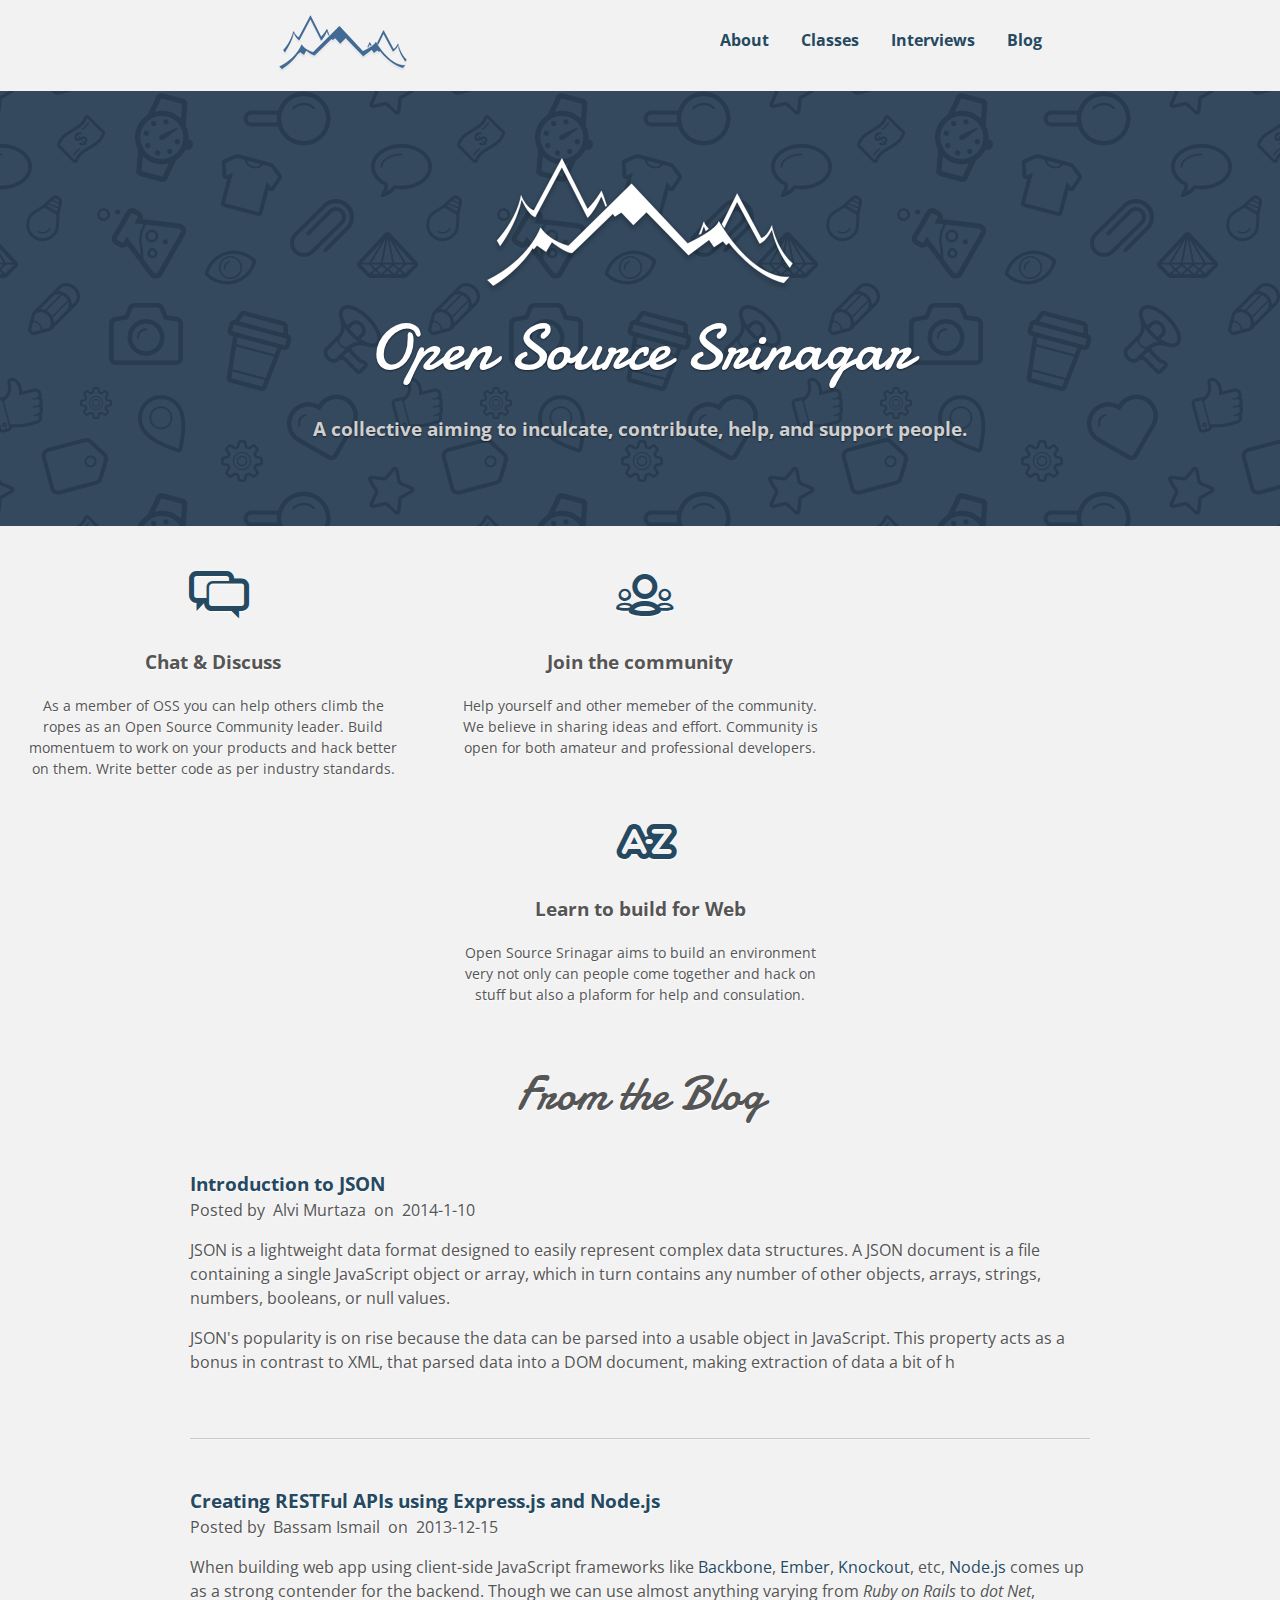
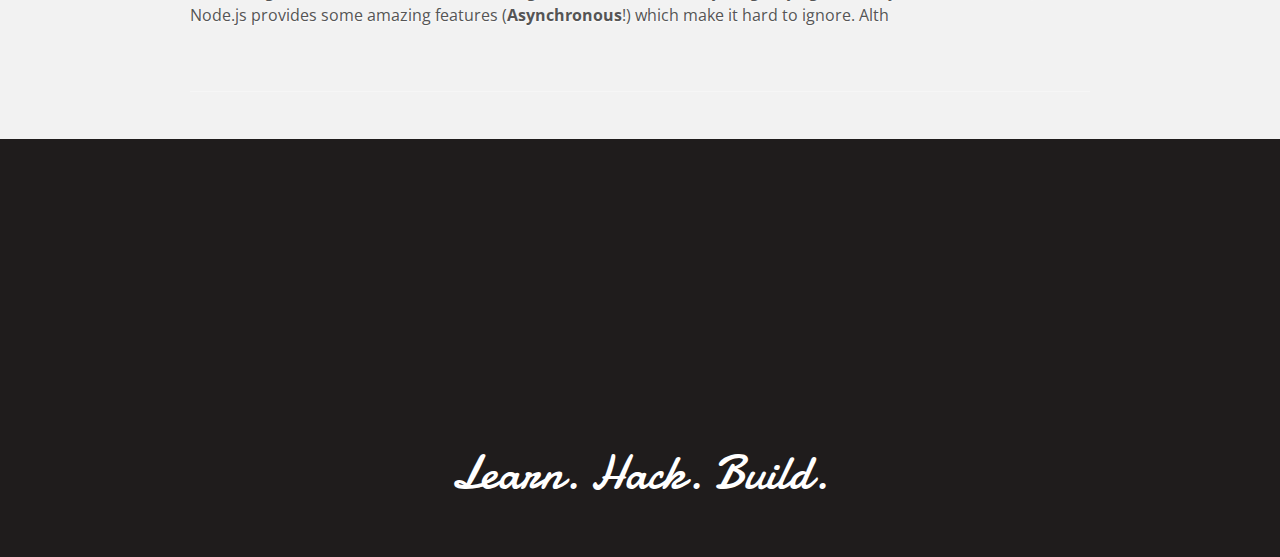
<file: index.html>
<!DOCTYPE html><html><head><meta charset="utf-8"><meta name="viewport" content="width=device-width, initial-scale=1, user-scalable=no"><link href="/styles/screen.css" rel="stylesheet"><link href="http://cdn.leafletjs.com/leaflet-0.7.2/leaflet.css"><title>Open Source Srinagar</title></head><body><header><div class="header-inner"><nav class="main-nav"><ul class="nav-links"><li class="logo-top"><a href="/"><img src="../images/logo-top.png" alt="Open Source Srinagar"></a></li><li><a href="/about.html">About</a></li><li><a href="/classes.html">Classes</a></li><li><a href="/interviews.html">Interviews</a></li><li><a href="/blog.html">Blog</a></li></ul></nav></div></header><div class="content"><div class="banner"><li class="logo"><a href="/"><img src="../images/logo.png" alt="Open Source Srinagar"></a></li><h1 class="title">Open Source Srinagar</h1><h3 class="tagline">A collective aiming to inculcate, contribute, help, and support people.</h3></div><div class="why"><div class="reason reason-1"><i class="icon-chat-alt"></i><h3>Chat &amp; Discuss</h3><p>As a member of OSS you can help others climb the ropes as an Open Source Community leader. Build momentuem to work on your products and hack better on them. Write better code as per industry standards.</p></div><div class="reason reason-2"><i class="icon-users-outline"></i><h3>Join the community</h3><p>Help yourself and other memeber of the community. We believe in sharing ideas and effort. Community is open for both amateur and professional developers.</p></div><div class="reason reason-3"><i class="icon-sort-alphabet-outline"></i><h3>Learn to build for Web</h3><p>Open Source Srinagar aims to build an environment very not only can people come together and hack on stuff but also a plaform for help and consulation.</p></div></div><div class="blog-home"><h2 class="head">From the Blog</h2><div class="posts"><div class="post-head group"><a href="/posts/introduction-to-json/"><h3 class="post-title">Introduction to JSON</h3></a><div class="meta">Posted by &nbsp;<span class="author">Alvi Murtaza</span>&nbsp; on &nbsp;<span class="post-date">2014-1-10</span></div></div><div class="post-body markdown"><p>JSON is a lightweight data format designed to easily represent complex data structures. A JSON document is a file containing a single JavaScript object or array, which in turn contains any number of other objects, arrays, strings, numbers, booleans, or null values.</p>
<p>JSON&#39;s popularity is on rise because the data can be parsed into a usable object in JavaScript. This property acts as a bonus in contrast to XML, that parsed data into a DOM document, making extraction of data a bit of h</div><div class="cate"></div></div><div class="posts"><div class="post-head group"><a href="/posts/creating-restful-apis-using-express-js-and-node-js/"><h3 class="post-title">Creating RESTFul APIs using Express.js and Node.js</h3></a><div class="meta">Posted by &nbsp;<span class="author">Bassam Ismail</span>&nbsp; on &nbsp;<span class="post-date">2013-12-15</span></div></div><div class="post-body markdown"><p>When building web app using client-side JavaScript frameworks like <a href="http://backbonejs.org">Backbone</a>, <a href="http://emberjs.com">Ember</a>, <a href="http://http://knockoutjs.com/">Knockout</a>, etc, <a href="http://nodejs.org">Node.js</a> comes up as a strong contender for the backend. Though we can use almost anything varying from <em>Ruby on Rails</em> to <em>dot Net</em>, Node.js provides some amazing features (<strong>Asynchronous</strong>!) which make it hard to ignore. Alth</div><div class="cate"></div></div></div></div><footer><div class="footer-inner"><div id="map"></div><div class="end"><h3>Learn. Hack. Build.</h3></div></div></footer><script src="//ajax.googleapis.com/ajax/libs/jquery/1.10.1/jquery.min.js" type="text/javascript"></script><script src="http://cdn.leafletjs.com/leaflet-0.5.1/leaflet.js"></script><script src="/scripts/main.js" type="text/javascript"></script></body></html>
</file>
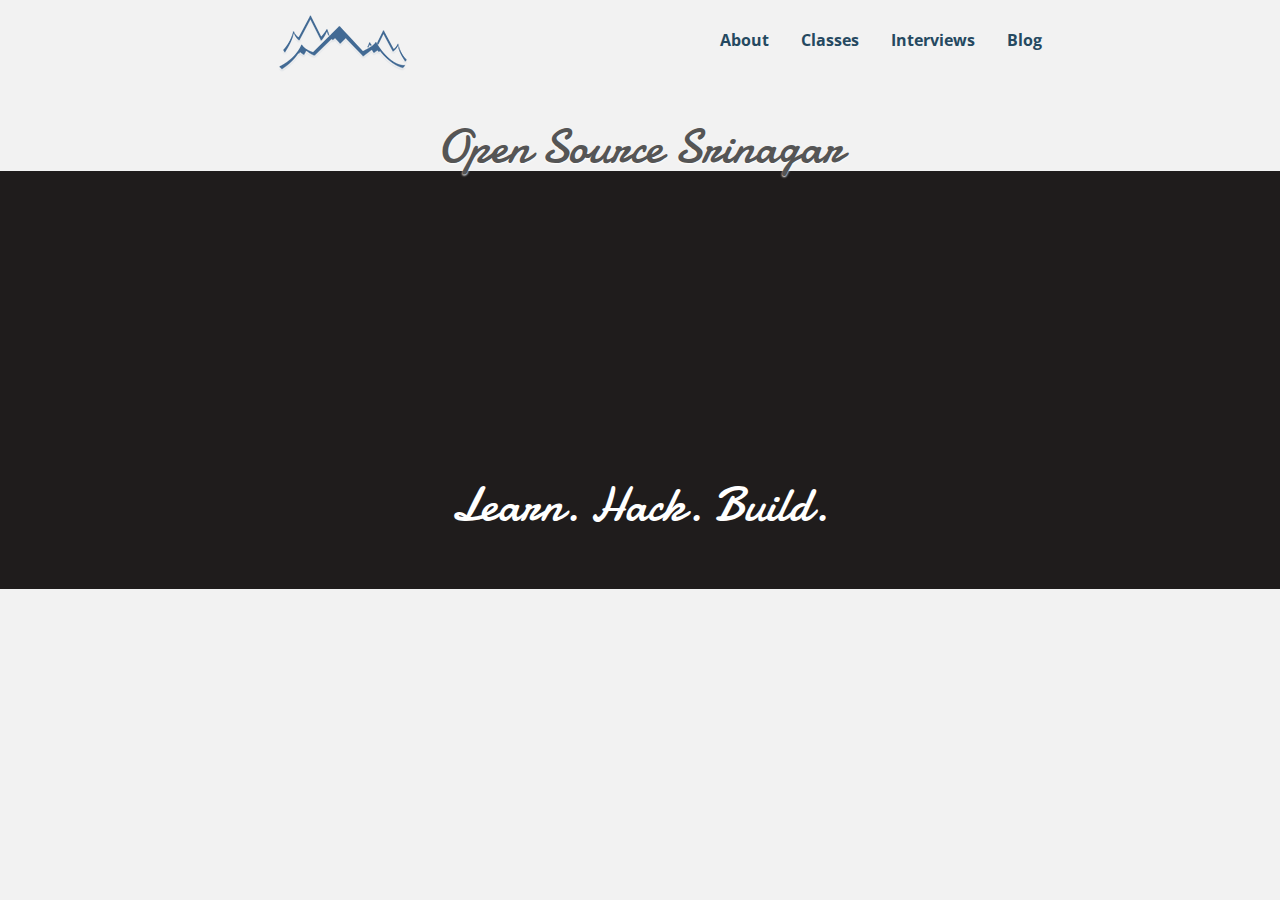
<file: about.html>
<!DOCTYPE html><html><head><meta charset="utf-8"><meta name="viewport" content="width=device-width, initial-scale=1, user-scalable=no"><link href="/styles/screen.css" rel="stylesheet"><link href="http://cdn.leafletjs.com/leaflet-0.7.2/leaflet.css"><title>About Me</title></head><body><header><div class="header-inner"><nav class="main-nav"><ul class="nav-links"><li class="logo-top"><a href="/"><img src="../images/logo-top.png" alt="Open Source Srinagar"></a></li><li><a href="/about.html">About</a></li><li><a href="/classes.html">Classes</a></li><li><a href="/interviews.html">Interviews</a></li><li><a href="/blog.html">Blog</a></li></ul></nav></div></header><div class="content"><div class="pages about"><h1 class="page-title">Open Source Srinagar</h1></div></div><footer><div class="footer-inner"><div id="map"></div><div class="end"><h3>Learn. Hack. Build.</h3></div></div></footer><script src="//ajax.googleapis.com/ajax/libs/jquery/1.10.1/jquery.min.js" type="text/javascript"></script><script src="http://cdn.leafletjs.com/leaflet-0.5.1/leaflet.js"></script><script src="/scripts/main.js" type="text/javascript"></script></body></html>
</file>
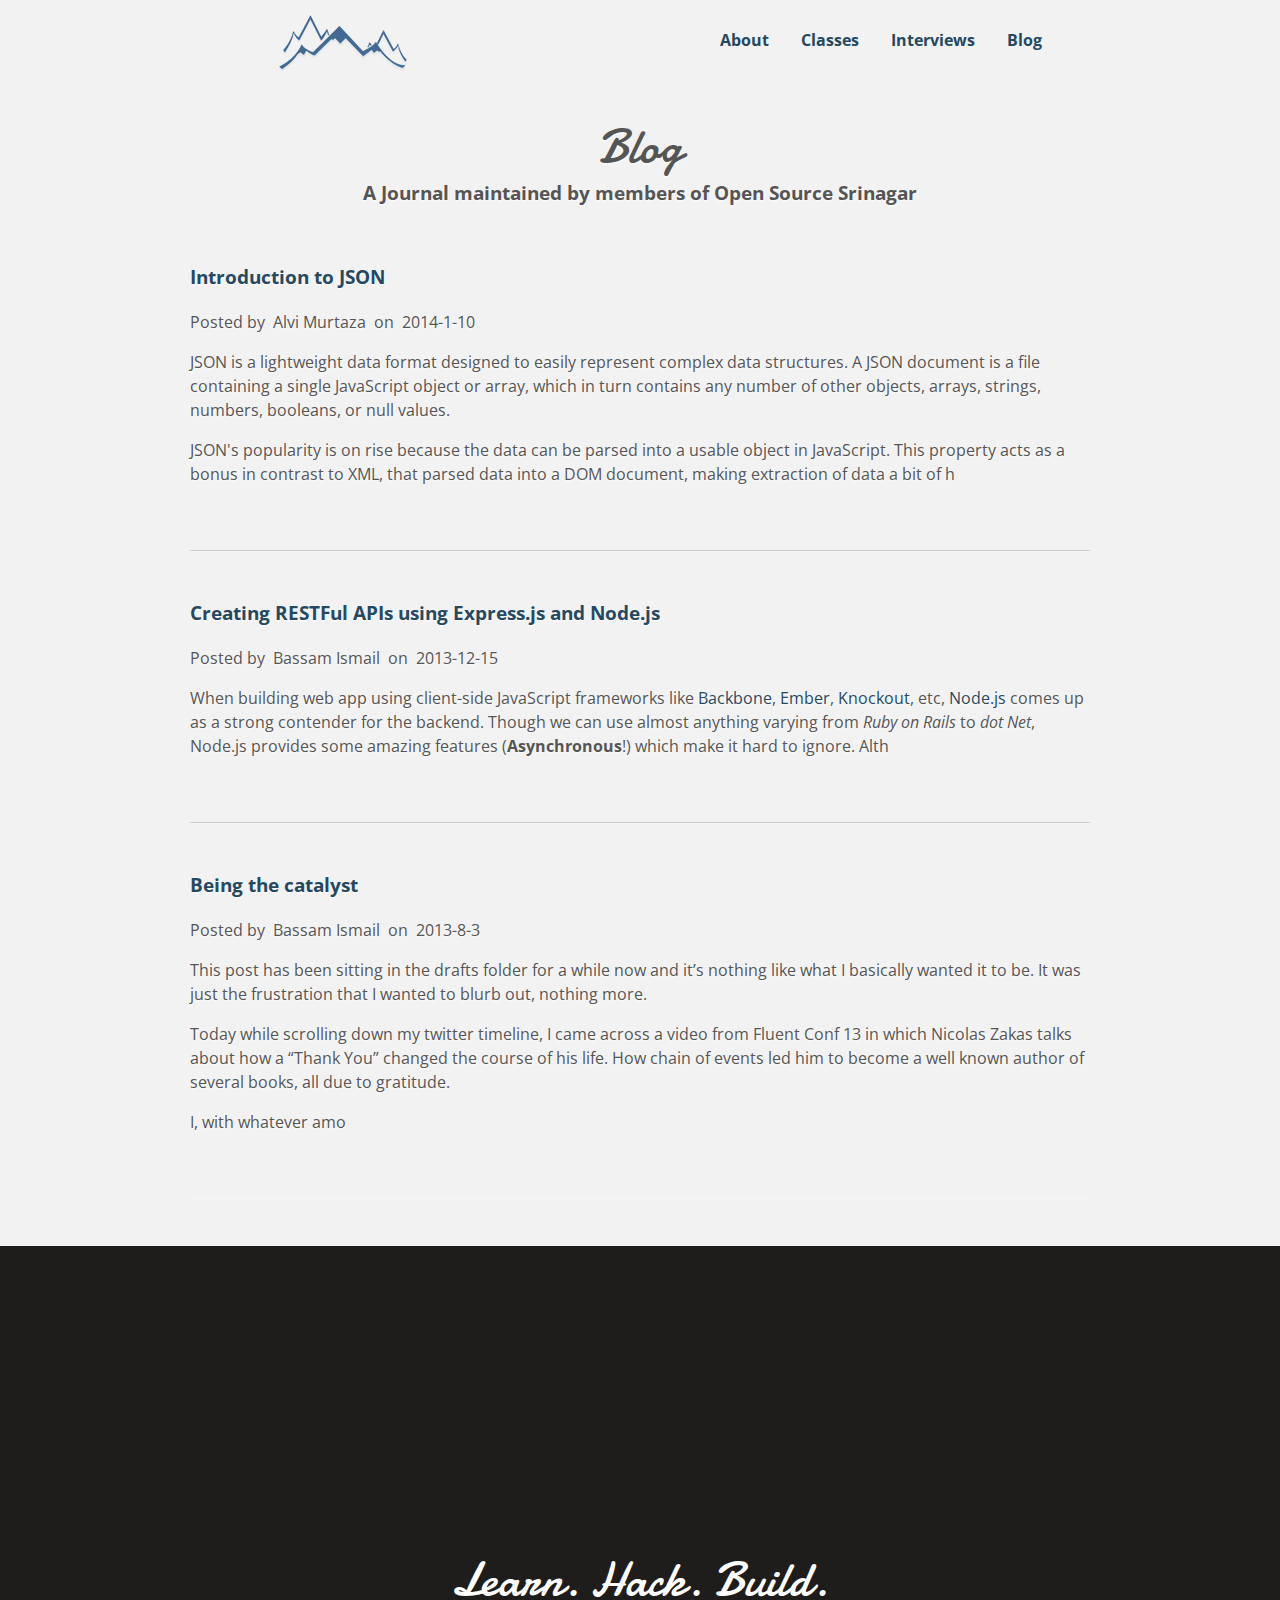
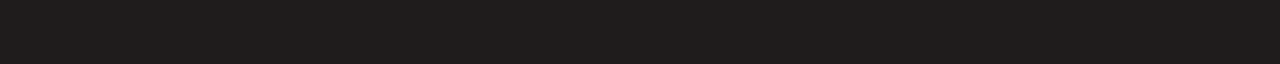
<file: blog.html>
<!DOCTYPE html><html><head><meta charset="utf-8"><meta name="viewport" content="width=device-width, initial-scale=1, user-scalable=no"><link href="/styles/screen.css" rel="stylesheet"><link href="http://cdn.leafletjs.com/leaflet-0.7.2/leaflet.css"><title>Blog</title></head><body><header><div class="header-inner"><nav class="main-nav"><ul class="nav-links"><li class="logo-top"><a href="/"><img src="../images/logo-top.png" alt="Open Source Srinagar"></a></li><li><a href="/about.html">About</a></li><li><a href="/classes.html">Classes</a></li><li><a href="/interviews.html">Interviews</a></li><li><a href="/blog.html">Blog</a></li></ul></nav></div></header><div class="content"><div class="pages blog"><h1 class="page-title">Blog</h1><h3 class="page-tagline">A Journal maintained by members of Open Source Srinagar</h3><div class="posts"><div class="post-head group"><a href="/posts/introduction-to-json/"><h3 class="post-title">Introduction to JSON</h3></a><div class="meta">Posted by &nbsp;<span class="author">Alvi Murtaza</span>&nbsp; on &nbsp;<span class="post-date">2014-1-10</span></div></div><div class="post-body markdown"><p>JSON is a lightweight data format designed to easily represent complex data structures. A JSON document is a file containing a single JavaScript object or array, which in turn contains any number of other objects, arrays, strings, numbers, booleans, or null values.</p>
<p>JSON&#39;s popularity is on rise because the data can be parsed into a usable object in JavaScript. This property acts as a bonus in contrast to XML, that parsed data into a DOM document, making extraction of data a bit of h</div><div class="cate"></div></div><div class="posts"><div class="post-head group"><a href="/posts/creating-restful-apis-using-express-js-and-node-js/"><h3 class="post-title">Creating RESTFul APIs using Express.js and Node.js</h3></a><div class="meta">Posted by &nbsp;<span class="author">Bassam Ismail</span>&nbsp; on &nbsp;<span class="post-date">2013-12-15</span></div></div><div class="post-body markdown"><p>When building web app using client-side JavaScript frameworks like <a href="http://backbonejs.org">Backbone</a>, <a href="http://emberjs.com">Ember</a>, <a href="http://http://knockoutjs.com/">Knockout</a>, etc, <a href="http://nodejs.org">Node.js</a> comes up as a strong contender for the backend. Though we can use almost anything varying from <em>Ruby on Rails</em> to <em>dot Net</em>, Node.js provides some amazing features (<strong>Asynchronous</strong>!) which make it hard to ignore. Alth</div><div class="cate"></div></div><div class="posts"><div class="post-head group"><a href="/posts/being-the-catalyst/"><h3 class="post-title">Being the catalyst</h3></a><div class="meta">Posted by &nbsp;<span class="author">Bassam Ismail</span>&nbsp; on &nbsp;<span class="post-date">2013-8-3</span></div></div><div class="post-body markdown"><p>This post has been sitting in the drafts folder for a while now and it’s nothing like what I basically wanted it to be. It was just the frustration that I wanted to blurb out, nothing more.</p>
<p>Today while scrolling down my twitter timeline, I came across a video from Fluent Conf 13 in which Nicolas Zakas talks about how a “Thank You” changed the course of his life. How chain of events led him to become a well known author of several books, all due to gratitude.</p>
<p>I, with whatever amo</div><div class="cate"></div></div></div></div><footer><div class="footer-inner"><div id="map"></div><div class="end"><h3>Learn. Hack. Build.</h3></div></div></footer><script src="//ajax.googleapis.com/ajax/libs/jquery/1.10.1/jquery.min.js" type="text/javascript"></script><script src="http://cdn.leafletjs.com/leaflet-0.5.1/leaflet.js"></script><script src="/scripts/main.js" type="text/javascript"></script></body></html>
</file>
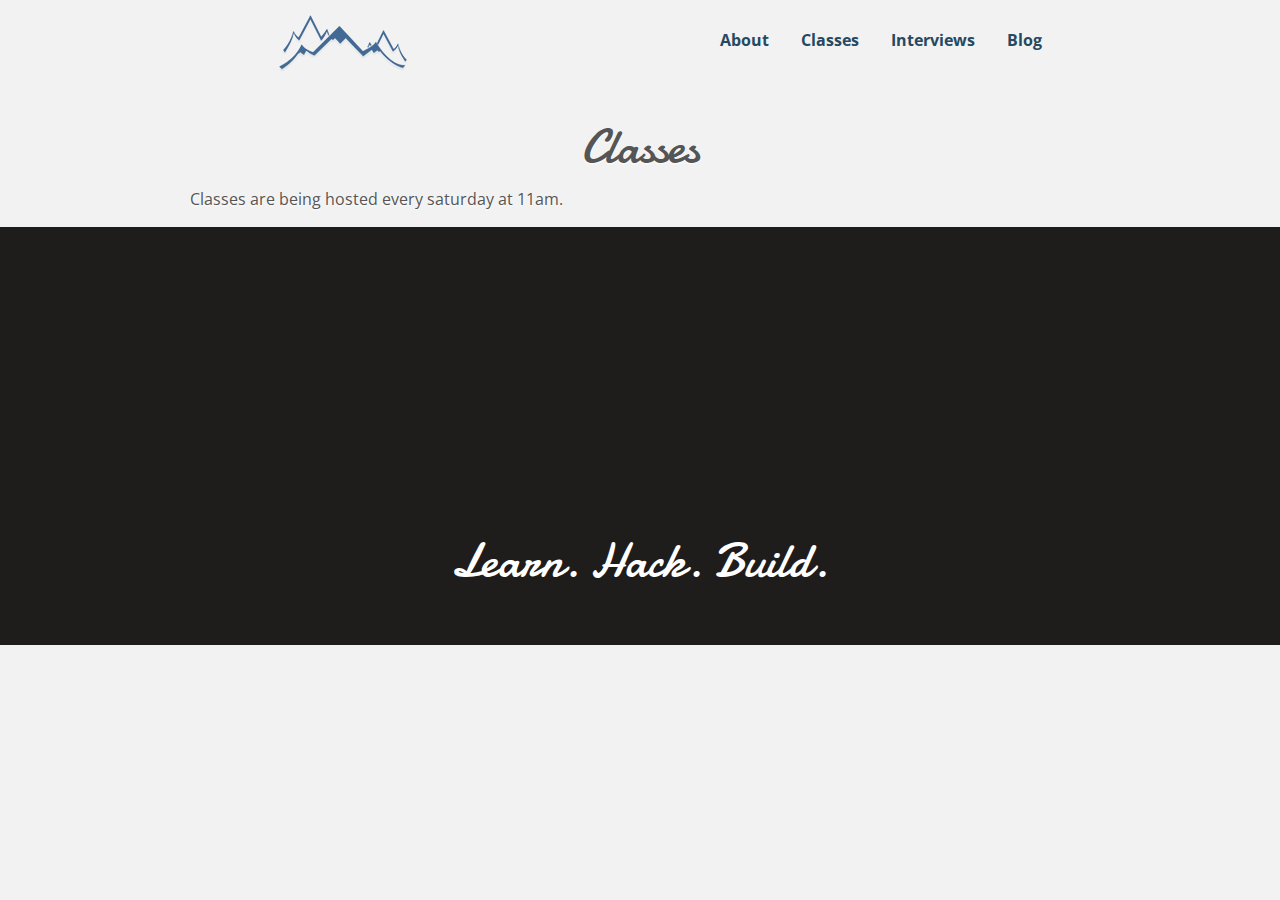
<file: classes.html>
<!DOCTYPE html><html><head><meta charset="utf-8"><meta name="viewport" content="width=device-width, initial-scale=1, user-scalable=no"><link href="/styles/screen.css" rel="stylesheet"><link href="http://cdn.leafletjs.com/leaflet-0.7.2/leaflet.css"><title>Classes</title></head><body><header><div class="header-inner"><nav class="main-nav"><ul class="nav-links"><li class="logo-top"><a href="/"><img src="../images/logo-top.png" alt="Open Source Srinagar"></a></li><li><a href="/about.html">About</a></li><li><a href="/classes.html">Classes</a></li><li><a href="/interviews.html">Interviews</a></li><li><a href="/blog.html">Blog</a></li></ul></nav></div></header><div class="content"><div class="pages classes"><h1 class="page-title">Classes</h1><p>Classes are being hosted every saturday at 11am.</p></div></div><footer><div class="footer-inner"><div id="map"></div><div class="end"><h3>Learn. Hack. Build.</h3></div></div></footer><script src="//ajax.googleapis.com/ajax/libs/jquery/1.10.1/jquery.min.js" type="text/javascript"></script><script src="http://cdn.leafletjs.com/leaflet-0.5.1/leaflet.js"></script><script src="/scripts/main.js" type="text/javascript"></script></body></html>
</file>
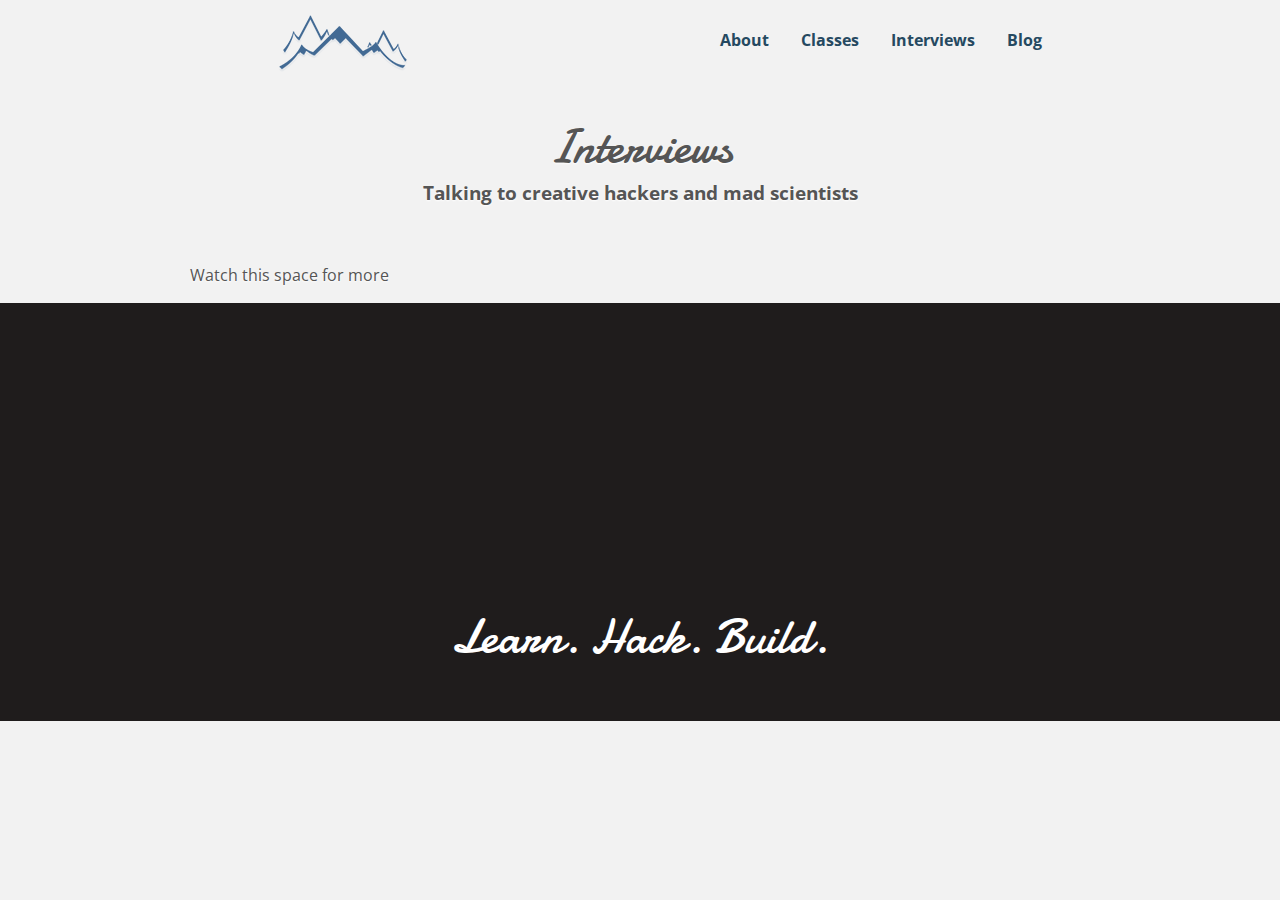
<file: interviews.html>
<!DOCTYPE html><html><head><meta charset="utf-8"><meta name="viewport" content="width=device-width, initial-scale=1, user-scalable=no"><link href="/styles/screen.css" rel="stylesheet"><link href="http://cdn.leafletjs.com/leaflet-0.7.2/leaflet.css"><title>Interviews</title></head><body><header><div class="header-inner"><nav class="main-nav"><ul class="nav-links"><li class="logo-top"><a href="/"><img src="../images/logo-top.png" alt="Open Source Srinagar"></a></li><li><a href="/about.html">About</a></li><li><a href="/classes.html">Classes</a></li><li><a href="/interviews.html">Interviews</a></li><li><a href="/blog.html">Blog</a></li></ul></nav></div></header><div class="content"><div class="pages interviews"><h1 class="page-title">Interviews</h1><h3 class="page-tagline">Talking to creative hackers and mad scientists</h3><p>Watch this space for more</p></div></div><footer><div class="footer-inner"><div id="map"></div><div class="end"><h3>Learn. Hack. Build.</h3></div></div></footer><script src="//ajax.googleapis.com/ajax/libs/jquery/1.10.1/jquery.min.js" type="text/javascript"></script><script src="http://cdn.leafletjs.com/leaflet-0.5.1/leaflet.js"></script><script src="/scripts/main.js" type="text/javascript"></script></body></html>
</file>
<file: styles/screen.css>
@charset "UTF-8";
@import url(http://fonts.googleapis.com/css?family=Damion|Open+Sans:400,300,600);
/*! normalize.css v2.1.3 | MIT License | git.io/normalize */
/* ==========================================================================
   HTML5 display definitions
   ========================================================================== */
/**
 * Correct `block` display not defined in IE 8/9.
 */
/* line 22, ../../src/styles/base/_normalize.scss */
article,
aside,
details,
figcaption,
figure,
footer,
header,
hgroup,
main,
nav,
section,
summary {
  display: block;
}

/**
 * Correct `inline-block` display not defined in IE 8/9.
 */
/* line 32, ../../src/styles/base/_normalize.scss */
audio,
canvas,
video {
  display: inline-block;
}

/**
 * Prevent modern browsers from displaying `audio` without controls.
 * Remove excess height in iOS 5 devices.
 */
/* line 41, ../../src/styles/base/_normalize.scss */
audio:not([controls]) {
  display: none;
  height: 0;
}

/**
 * Address `[hidden]` styling not present in IE 8/9.
 * Hide the `template` element in IE, Safari, and Firefox < 22.
 */
/* line 52, ../../src/styles/base/_normalize.scss */
[hidden],
template {
  display: none;
}

/* ==========================================================================
   Base
   ========================================================================== */
/**
 * 1. Set default font family to sans-serif.
 * 2. Prevent iOS text size adjust after orientation change, without disabling
 *    user zoom.
 */
/* line 66, ../../src/styles/base/_normalize.scss */
html {
  font-family: sans-serif;
  /* 1 */
  -ms-text-size-adjust: 100%;
  /* 2 */
  -webkit-text-size-adjust: 100%;
  /* 2 */
}

/**
 * Remove default margin.
 */
/* line 76, ../../src/styles/base/_normalize.scss */
body {
  margin: 0;
}

/* ==========================================================================
   Links
   ========================================================================== */
/**
 * Remove the gray background color from active links in IE 10.
 */
/* line 88, ../../src/styles/base/_normalize.scss */
a {
  background: transparent;
}

/**
 * Address `outline` inconsistency between Chrome and other browsers.
 */
/* line 96, ../../src/styles/base/_normalize.scss */
a:focus {
  outline: thin dotted;
}

/**
 * Improve readability when focused and also mouse hovered in all browsers.
 */
/* line 105, ../../src/styles/base/_normalize.scss */
a:active,
a:hover {
  outline: 0;
}

/* ==========================================================================
   Typography
   ========================================================================== */
/**
 * Address variable `h1` font-size and margin within `section` and `article`
 * contexts in Firefox 4+, Safari 5, and Chrome.
 */
/* line 118, ../../src/styles/base/_normalize.scss */
h1 {
  font-size: 2em;
  margin: 0.67em 0;
}

/**
 * Address styling not present in IE 8/9, Safari 5, and Chrome.
 */
/* line 127, ../../src/styles/base/_normalize.scss */
abbr[title] {
  border-bottom: 1px dotted;
}

/**
 * Address style set to `bolder` in Firefox 4+, Safari 5, and Chrome.
 */
/* line 136, ../../src/styles/base/_normalize.scss */
b,
strong {
  font-weight: bold;
}

/**
 * Address styling not present in Safari 5 and Chrome.
 */
/* line 144, ../../src/styles/base/_normalize.scss */
dfn {
  font-style: italic;
}

/**
 * Address differences between Firefox and other browsers.
 */
/* line 152, ../../src/styles/base/_normalize.scss */
hr {
  -moz-box-sizing: content-box;
  box-sizing: content-box;
  height: 0;
}

/**
 * Address styling not present in IE 8/9.
 */
/* line 162, ../../src/styles/base/_normalize.scss */
mark {
  background: #ff0;
  color: #000;
}

/**
 * Correct font family set oddly in Safari 5 and Chrome.
 */
/* line 174, ../../src/styles/base/_normalize.scss */
code,
kbd,
pre,
samp {
  font-family: monospace, serif;
  font-size: 1em;
}

/**
 * Improve readability of pre-formatted text in all browsers.
 */
/* line 183, ../../src/styles/base/_normalize.scss */
pre {
  white-space: pre-wrap;
}

/**
 * Set consistent quote types.
 */
/* line 191, ../../src/styles/base/_normalize.scss */
q {
  quotes: "\201C" "\201D" "\2018" "\2019";
}

/**
 * Address inconsistent and variable font size in all browsers.
 */
/* line 199, ../../src/styles/base/_normalize.scss */
small {
  font-size: 80%;
}

/**
 * Prevent `sub` and `sup` affecting `line-height` in all browsers.
 */
/* line 208, ../../src/styles/base/_normalize.scss */
sub,
sup {
  font-size: 75%;
  line-height: 0;
  position: relative;
  vertical-align: baseline;
}

/* line 215, ../../src/styles/base/_normalize.scss */
sup {
  top: -0.5em;
}

/* line 219, ../../src/styles/base/_normalize.scss */
sub {
  bottom: -0.25em;
}

/* ==========================================================================
   Embedded content
   ========================================================================== */
/**
 * Remove border when inside `a` element in IE 8/9.
 */
/* line 231, ../../src/styles/base/_normalize.scss */
img {
  border: 0;
}

/**
 * Correct overflow displayed oddly in IE 9.
 */
/* line 239, ../../src/styles/base/_normalize.scss */
svg:not(:root) {
  overflow: hidden;
}

/* ==========================================================================
   Figures
   ========================================================================== */
/**
 * Address margin not present in IE 8/9 and Safari 5.
 */
/* line 251, ../../src/styles/base/_normalize.scss */
figure {
  margin: 0;
}

/* ==========================================================================
   Forms
   ========================================================================== */
/**
 * Define consistent border, margin, and padding.
 */
/* line 263, ../../src/styles/base/_normalize.scss */
fieldset {
  border: 1px solid #c0c0c0;
  margin: 0 2px;
  padding: 0.35em 0.625em 0.75em;
}

/**
 * 1. Correct `color` not being inherited in IE 8/9.
 * 2. Remove padding so people aren't caught out if they zero out fieldsets.
 */
/* line 274, ../../src/styles/base/_normalize.scss */
legend {
  border: 0;
  /* 1 */
  padding: 0;
  /* 2 */
}

/**
 * 1. Correct font family not being inherited in all browsers.
 * 2. Correct font size not being inherited in all browsers.
 * 3. Address margins set differently in Firefox 4+, Safari 5, and Chrome.
 */
/* line 288, ../../src/styles/base/_normalize.scss */
button,
input,
select,
textarea {
  font-family: inherit;
  /* 1 */
  font-size: 100%;
  /* 2 */
  margin: 0;
  /* 3 */
}

/**
 * Address Firefox 4+ setting `line-height` on `input` using `!important` in
 * the UA stylesheet.
 */
/* line 300, ../../src/styles/base/_normalize.scss */
button,
input {
  line-height: normal;
}

/**
 * Address inconsistent `text-transform` inheritance for `button` and `select`.
 * All other form control elements do not inherit `text-transform` values.
 * Correct `button` style inheritance in Chrome, Safari 5+, and IE 8+.
 * Correct `select` style inheritance in Firefox 4+ and Opera.
 */
/* line 312, ../../src/styles/base/_normalize.scss */
button,
select {
  text-transform: none;
}

/**
 * 1. Avoid the WebKit bug in Android 4.0.* where (2) destroys native `audio`
 *    and `video` controls.
 * 2. Correct inability to style clickable `input` types in iOS.
 * 3. Improve usability and consistency of cursor style between image-type
 *    `input` and others.
 */
/* line 327, ../../src/styles/base/_normalize.scss */
button,
html input[type="button"],
input[type="reset"],
input[type="submit"] {
  -webkit-appearance: button;
  /* 2 */
  cursor: pointer;
  /* 3 */
}

/**
 * Re-set default cursor for disabled elements.
 */
/* line 337, ../../src/styles/base/_normalize.scss */
button[disabled],
html input[disabled] {
  cursor: default;
}

/**
 * 1. Address box sizing set to `content-box` in IE 8/9/10.
 * 2. Remove excess padding in IE 8/9/10.
 */
/* line 347, ../../src/styles/base/_normalize.scss */
input[type="checkbox"],
input[type="radio"] {
  box-sizing: border-box;
  /* 1 */
  padding: 0;
  /* 2 */
}

/**
 * 1. Address `appearance` set to `searchfield` in Safari 5 and Chrome.
 * 2. Address `box-sizing` set to `border-box` in Safari 5 and Chrome
 *    (include `-moz` to future-proof).
 */
/* line 358, ../../src/styles/base/_normalize.scss */
input[type="search"] {
  -webkit-appearance: textfield;
  /* 1 */
  -moz-box-sizing: content-box;
  -webkit-box-sizing: content-box;
  /* 2 */
  box-sizing: content-box;
}

/**
 * Remove inner padding and search cancel button in Safari 5 and Chrome
 * on OS X.
 */
/* line 371, ../../src/styles/base/_normalize.scss */
input[type="search"]::-webkit-search-cancel-button,
input[type="search"]::-webkit-search-decoration {
  -webkit-appearance: none;
}

/**
 * Remove inner padding and border in Firefox 4+.
 */
/* line 380, ../../src/styles/base/_normalize.scss */
button::-moz-focus-inner,
input::-moz-focus-inner {
  border: 0;
  padding: 0;
}

/**
 * 1. Remove default vertical scrollbar in IE 8/9.
 * 2. Improve readability and alignment in all browsers.
 */
/* line 390, ../../src/styles/base/_normalize.scss */
textarea {
  overflow: auto;
  /* 1 */
  vertical-align: top;
  /* 2 */
}

/* ==========================================================================
   Tables
   ========================================================================== */
/**
 * Remove most spacing between table cells.
 */
/* line 403, ../../src/styles/base/_normalize.scss */
table {
  border-collapse: collapse;
  border-spacing: 0;
}

/* line 1, ../../src/styles/base/_syntax.scss */
.highlight {
  background-color: #073642;
  color: #93a1a1;
}

/* line 6, ../../src/styles/base/_syntax.scss */
.highlight .c {
  color: #586e75 !important;
  font-style: italic !important;
}

/* line 11, ../../src/styles/base/_syntax.scss */
.highlight .cm {
  color: #586e75 !important;
  font-style: italic !important;
}

/* line 16, ../../src/styles/base/_syntax.scss */
.highlight .cp {
  color: #586e75 !important;
  font-style: italic !important;
}

/* line 21, ../../src/styles/base/_syntax.scss */
.highlight .c1 {
  color: #586e75 !important;
  font-style: italic !important;
}

/* line 26, ../../src/styles/base/_syntax.scss */
.highlight .cs {
  color: #586e75 !important;
  font-weight: bold !important;
  font-style: italic !important;
}

/* line 32, ../../src/styles/base/_syntax.scss */
.highlight .err {
  color: #dc322f !important;
  background: none !important;
}

/* line 37, ../../src/styles/base/_syntax.scss */
.highlight .k {
  color: #cb4b16 !important;
}

/* line 41, ../../src/styles/base/_syntax.scss */
.highlight .o {
  color: #93a1a1 !important;
  font-weight: bold !important;
}

/* line 46, ../../src/styles/base/_syntax.scss */
.highlight .p {
  color: #93a1a1 !important;
}

/* line 50, ../../src/styles/base/_syntax.scss */
.highlight .ow {
  color: #2aa198 !important;
  font-weight: bold !important;
}

/* line 55, ../../src/styles/base/_syntax.scss */
.highlight .gd {
  color: #93a1a1 !important;
  background-color: #372c34 !important;
  display: inline-block;
}

/* line 61, ../../src/styles/base/_syntax.scss */
.highlight .gd .x {
  color: #93a1a1 !important;
  background-color: #4d2d33 !important;
  display: inline-block;
}

/* line 67, ../../src/styles/base/_syntax.scss */
.highlight .ge {
  color: #93a1a1 !important;
  font-style: italic !important;
}

/* line 72, ../../src/styles/base/_syntax.scss */
.highlight .gr {
  color: #aa0000;
}

/* line 76, ../../src/styles/base/_syntax.scss */
.highlight .gh {
  color: #586e75 !important;
}

/* line 80, ../../src/styles/base/_syntax.scss */
.highlight .gi {
  color: #93a1a1 !important;
  background-color: #1a412b !important;
  display: inline-block;
}

/* line 86, ../../src/styles/base/_syntax.scss */
.highlight .gi .x {
  color: #93a1a1 !important;
  background-color: #355720 !important;
  display: inline-block;
}

/* line 92, ../../src/styles/base/_syntax.scss */
.highlight .go {
  color: #888888;
}

/* line 96, ../../src/styles/base/_syntax.scss */
.highlight .gp {
  color: #555555;
}

/* line 100, ../../src/styles/base/_syntax.scss */
.highlight .gs {
  color: #93a1a1 !important;
  font-weight: bold !important;
}

/* line 105, ../../src/styles/base/_syntax.scss */
.highlight .gu {
  color: #6c71c4 !important;
}

/* line 109, ../../src/styles/base/_syntax.scss */
.highlight .gt {
  color: #aa0000;
}

/* line 113, ../../src/styles/base/_syntax.scss */
.highlight .kc {
  color: #859900 !important;
  font-weight: bold !important;
}

/* line 118, ../../src/styles/base/_syntax.scss */
.highlight .kd {
  color: #268bd2 !important;
}

/* line 122, ../../src/styles/base/_syntax.scss */
.highlight .kp {
  color: #cb4b16 !important;
  font-weight: bold !important;
}

/* line 127, ../../src/styles/base/_syntax.scss */
.highlight .kr {
  color: #d33682 !important;
  font-weight: bold !important;
}

/* line 132, ../../src/styles/base/_syntax.scss */
.highlight .kt {
  color: #2aa198 !important;
}

/* line 136, ../../src/styles/base/_syntax.scss */
.highlight .n {
  color: #268bd2 !important;
}

/* line 140, ../../src/styles/base/_syntax.scss */
.highlight .na {
  color: #268bd2 !important;
}

/* line 144, ../../src/styles/base/_syntax.scss */
.highlight .nb {
  color: #859900 !important;
}

/* line 148, ../../src/styles/base/_syntax.scss */
.highlight .nc {
  color: #d33682 !important;
}

/* line 152, ../../src/styles/base/_syntax.scss */
.highlight .no {
  color: #b58900 !important;
}

/* line 156, ../../src/styles/base/_syntax.scss */
.highlight .ni {
  color: purple;
}

/* line 160, ../../src/styles/base/_syntax.scss */
.highlight .nl {
  color: #859900 !important;
}

/* line 164, ../../src/styles/base/_syntax.scss */
.highlight .ne {
  color: #268bd2 !important;
  font-weight: bold !important;
}

/* line 169, ../../src/styles/base/_syntax.scss */
.highlight .nf {
  color: #268bd2 !important;
  font-weight: bold !important;
}

/* line 174, ../../src/styles/base/_syntax.scss */
.highlight .nn {
  color: #b58900 !important;
}

/* line 178, ../../src/styles/base/_syntax.scss */
.highlight .nt {
  color: #268bd2 !important;
  font-weight: bold !important;
}

/* line 183, ../../src/styles/base/_syntax.scss */
.highlight .nx {
  color: #b58900 !important;
}

/* line 187, ../../src/styles/base/_syntax.scss */
.highlight .bp {
  color: #999999;
}

/* line 191, ../../src/styles/base/_syntax.scss */
.highlight .vc {
  color: teal;
}

/* line 195, ../../src/styles/base/_syntax.scss */
.highlight .vg {
  color: #268bd2 !important;
}

/* line 199, ../../src/styles/base/_syntax.scss */
.highlight .vi {
  color: #268bd2 !important;
}

/* line 203, ../../src/styles/base/_syntax.scss */
.highlight .nv {
  color: #268bd2 !important;
}

/* line 207, ../../src/styles/base/_syntax.scss */
.highlight .w {
  color: #bbbbbb;
}

/* line 211, ../../src/styles/base/_syntax.scss */
.highlight .mf {
  color: #2aa198 !important;
}

/* line 215, ../../src/styles/base/_syntax.scss */
.highlight .m {
  color: #2aa198 !important;
}

/* line 219, ../../src/styles/base/_syntax.scss */
.highlight .mh {
  color: #2aa198 !important;
}

/* line 223, ../../src/styles/base/_syntax.scss */
.highlight .mi {
  color: #2aa198 !important;
}

/* line 227, ../../src/styles/base/_syntax.scss */
.highlight .mo {
  color: #009999;
}

/* line 231, ../../src/styles/base/_syntax.scss */
.highlight .s {
  color: #2aa198 !important;
}

/* line 235, ../../src/styles/base/_syntax.scss */
.highlight .sb {
  color: #dd1144;
}

/* line 239, ../../src/styles/base/_syntax.scss */
.highlight .sc {
  color: #dd1144;
}

/* line 243, ../../src/styles/base/_syntax.scss */
.highlight .sd {
  color: #2aa198 !important;
}

/* line 247, ../../src/styles/base/_syntax.scss */
.highlight .s2 {
  color: #2aa198 !important;
}

/* line 251, ../../src/styles/base/_syntax.scss */
.highlight .se {
  color: #dc322f !important;
}

/* line 255, ../../src/styles/base/_syntax.scss */
.highlight .sh {
  color: #dd1144;
}

/* line 259, ../../src/styles/base/_syntax.scss */
.highlight .si {
  color: #268bd2 !important;
}

/* line 263, ../../src/styles/base/_syntax.scss */
.highlight .sx {
  color: #dd1144;
}

/* line 267, ../../src/styles/base/_syntax.scss */
.highlight .sr {
  color: #2aa198 !important;
}

/* line 271, ../../src/styles/base/_syntax.scss */
.highlight .s1 {
  color: #2aa198 !important;
}

/* line 275, ../../src/styles/base/_syntax.scss */
.highlight .ss {
  color: #990073;
}

/* line 279, ../../src/styles/base/_syntax.scss */
.highlight .il {
  color: #009999;
}

/* line 283, ../../src/styles/base/_syntax.scss */
.highlight div .gd, .highlight div .gd .x, .highlight div .gi, .highlight div .gi .x {
  display: inline-block;
  width: 100%;
}

/* line 288, ../../src/styles/base/_syntax.scss */
code {
  font-size: .825rem;
}
/* line 291, ../../src/styles/base/_syntax.scss */
code .highlight {
  padding: 1.5rem;
  text-shadow: none;
}

@font-face {
  font-family: 'fontello';
  src: url("fonts/fontello.eot?28307215");
  src: url("fonts/fontello.eot?28307215#iefix") format("embedded-opentype"), url("fonts/fontello.woff?28307215") format("woff"), url("fonts/fontello.ttf?28307215") format("truetype"), url("fonts/fontello.svg?28307215#fontello") format("svg");
  font-weight: normal;
  font-style: normal;
}

/* Chrome hack: SVG is rendered more smooth in Windozze. 100% magic, uncomment if you need it. */
/* Note, that will break hinting! In other OS-es font will be not as sharp as it could be */
/*
@media screen and (-webkit-min-device-pixel-ratio:0) {
  @font-face {
    font-family: 'fontello';
    src: url('../font/fontello.svg?28307215#fontello') format('svg');
  }
}
*/
/* line 22, ../../src/styles/base/_icons.scss */
[class^="icon-"]:before, [class*=" icon-"]:before {
  font-family: "fontello";
  font-style: normal;
  font-weight: normal;
  speak: none;
  display: inline-block;
  text-decoration: inherit;
  width: 1em;
  margin-right: .2em;
  text-align: center;
  /* opacity: .8; */
  /* For safety - reset parent styles, that can break glyph codes*/
  font-variant: normal;
  text-transform: none;
  /* fix buttons height, for twitter bootstrap */
  line-height: 1em;
  /* Animation center compensation - margins should be symmetric */
  /* remove if not needed */
  margin-left: .2em;
  /* you can be more comfortable with increased icons size */
  /* font-size: 120%; */
  /* Uncomment for 3D effect */
  /* text-shadow: 1px 1px 1px rgba(127, 127, 127, 0.3); */
}

/* line 53, ../../src/styles/base/_icons.scss */
.icon-users-outline:before {
  content: '\e801';
}

/* '' */
/* line 54, ../../src/styles/base/_icons.scss */
.icon-chat-alt:before {
  content: '\e800';
}

/* '' */
/* line 55, ../../src/styles/base/_icons.scss */
.icon-sort-alphabet-outline:before {
  content: '\e802';
}

/* '' */
/* required styles */
/* line 16, ../../src/styles/base/_leaf.scss */
.leaflet-map-pane,
.leaflet-tile,
.leaflet-marker-icon,
.leaflet-marker-shadow,
.leaflet-tile-pane,
.leaflet-tile-container,
.leaflet-overlay-pane,
.leaflet-shadow-pane,
.leaflet-marker-pane,
.leaflet-popup-pane,
.leaflet-overlay-pane svg,
.leaflet-zoom-box,
.leaflet-image-layer,
.leaflet-layer {
  position: absolute;
  left: 0;
  top: 0;
}

/* line 21, ../../src/styles/base/_leaf.scss */
.leaflet-container {
  overflow: hidden;
  -ms-touch-action: none;
}

/* line 27, ../../src/styles/base/_leaf.scss */
.leaflet-tile,
.leaflet-marker-icon,
.leaflet-marker-shadow {
  -webkit-user-select: none;
  -moz-user-select: none;
  user-select: none;
  -webkit-user-drag: none;
}

/* line 34, ../../src/styles/base/_leaf.scss */
.leaflet-marker-icon,
.leaflet-marker-shadow {
  display: block;
}

/* map is broken in FF if you have max-width: 100% on tiles */
/* line 38, ../../src/styles/base/_leaf.scss */
.leaflet-container img {
  max-width: none !important;
}

/* stupid Android 2 doesn't understand "max-width: none" properly */
/* line 42, ../../src/styles/base/_leaf.scss */
.leaflet-container img.leaflet-image-layer {
  max-width: 15000px !important;
}

/* line 45, ../../src/styles/base/_leaf.scss */
.leaflet-tile {
  filter: inherit;
  visibility: hidden;
}

/* line 49, ../../src/styles/base/_leaf.scss */
.leaflet-tile-loaded {
  visibility: inherit;
}

/* line 52, ../../src/styles/base/_leaf.scss */
.leaflet-zoom-box {
  width: 0;
  height: 0;
}

/* workaround for https://bugzilla.mozilla.org/show_bug.cgi?id=888319 */
/* line 57, ../../src/styles/base/_leaf.scss */
.leaflet-overlay-pane svg {
  -moz-user-select: none;
}

/* line 61, ../../src/styles/base/_leaf.scss */
.leaflet-tile-pane {
  z-index: 2;
}

/* line 62, ../../src/styles/base/_leaf.scss */
.leaflet-objects-pane {
  z-index: 3;
}

/* line 63, ../../src/styles/base/_leaf.scss */
.leaflet-overlay-pane {
  z-index: 4;
}

/* line 64, ../../src/styles/base/_leaf.scss */
.leaflet-shadow-pane {
  z-index: 5;
}

/* line 65, ../../src/styles/base/_leaf.scss */
.leaflet-marker-pane {
  z-index: 6;
}

/* line 66, ../../src/styles/base/_leaf.scss */
.leaflet-popup-pane {
  z-index: 7;
}

/* line 68, ../../src/styles/base/_leaf.scss */
.leaflet-vml-shape {
  width: 1px;
  height: 1px;
}

/* line 72, ../../src/styles/base/_leaf.scss */
.lvml {
  behavior: url(#default#VML);
  display: inline-block;
  position: absolute;
}

/* control positioning */
/* line 81, ../../src/styles/base/_leaf.scss */
.leaflet-control {
  position: relative;
  z-index: 7;
  pointer-events: auto;
}

/* line 87, ../../src/styles/base/_leaf.scss */
.leaflet-top,
.leaflet-bottom {
  position: absolute;
  z-index: 1000;
  pointer-events: none;
}

/* line 92, ../../src/styles/base/_leaf.scss */
.leaflet-top {
  top: 0;
}

/* line 95, ../../src/styles/base/_leaf.scss */
.leaflet-right {
  right: 0;
}

/* line 98, ../../src/styles/base/_leaf.scss */
.leaflet-bottom {
  bottom: 0;
}

/* line 101, ../../src/styles/base/_leaf.scss */
.leaflet-left {
  left: 0;
}

/* line 104, ../../src/styles/base/_leaf.scss */
.leaflet-control {
  float: left;
  clear: both;
}

/* line 108, ../../src/styles/base/_leaf.scss */
.leaflet-right .leaflet-control {
  float: right;
}

/* line 111, ../../src/styles/base/_leaf.scss */
.leaflet-top .leaflet-control {
  margin-top: 10px;
}

/* line 114, ../../src/styles/base/_leaf.scss */
.leaflet-bottom .leaflet-control {
  margin-bottom: 10px;
}

/* line 117, ../../src/styles/base/_leaf.scss */
.leaflet-left .leaflet-control {
  margin-left: 10px;
}

/* line 120, ../../src/styles/base/_leaf.scss */
.leaflet-right .leaflet-control {
  margin-right: 10px;
}

/* zoom and fade animations */
/* line 128, ../../src/styles/base/_leaf.scss */
.leaflet-fade-anim .leaflet-tile,
.leaflet-fade-anim .leaflet-popup {
  opacity: 0;
  -webkit-transition: opacity 0.2s linear;
  -moz-transition: opacity 0.2s linear;
  -o-transition: opacity 0.2s linear;
  transition: opacity 0.2s linear;
}

/* line 136, ../../src/styles/base/_leaf.scss */
.leaflet-fade-anim .leaflet-tile-loaded,
.leaflet-fade-anim .leaflet-map-pane .leaflet-popup {
  opacity: 1;
}

/* line 140, ../../src/styles/base/_leaf.scss */
.leaflet-zoom-anim .leaflet-zoom-animated {
  -webkit-transition: -webkit-transform 0.25s cubic-bezier(0, 0, 0.25, 1);
  -moz-transition: -moz-transform 0.25s cubic-bezier(0, 0, 0.25, 1);
  -o-transition: -o-transform 0.25s cubic-bezier(0, 0, 0.25, 1);
  transition: transform 0.25s cubic-bezier(0, 0, 0.25, 1);
}

/* line 148, ../../src/styles/base/_leaf.scss */
.leaflet-zoom-anim .leaflet-tile,
.leaflet-pan-anim .leaflet-tile,
.leaflet-touching .leaflet-zoom-animated {
  -webkit-transition: none;
  -moz-transition: none;
  -o-transition: none;
  transition: none;
}

/* line 155, ../../src/styles/base/_leaf.scss */
.leaflet-zoom-anim .leaflet-zoom-hide {
  visibility: hidden;
}

/* cursors */
/* line 162, ../../src/styles/base/_leaf.scss */
.leaflet-clickable {
  cursor: pointer;
}

/* line 165, ../../src/styles/base/_leaf.scss */
.leaflet-container {
  cursor: -webkit-grab;
  cursor: -moz-grab;
}

/* line 170, ../../src/styles/base/_leaf.scss */
.leaflet-popup-pane,
.leaflet-control {
  cursor: auto;
}

/* line 174, ../../src/styles/base/_leaf.scss */
.leaflet-dragging .leaflet-container,
.leaflet-dragging .leaflet-clickable {
  cursor: move;
  cursor: -webkit-grabbing;
  cursor: -moz-grabbing;
}

/* visual tweaks */
/* line 183, ../../src/styles/base/_leaf.scss */
.leaflet-container {
  background: #ddd;
  outline: 0;
}

/* line 187, ../../src/styles/base/_leaf.scss */
.leaflet-container a {
  color: #0078A8;
}

/* line 190, ../../src/styles/base/_leaf.scss */
.leaflet-container a.leaflet-active {
  outline: 2px solid orange;
}

/* line 193, ../../src/styles/base/_leaf.scss */
.leaflet-zoom-box {
  border: 2px dotted #38f;
  background: rgba(255, 255, 255, 0.5);
}

/* general typography */
/* line 200, ../../src/styles/base/_leaf.scss */
.leaflet-container {
  font: 12px/1.5 "Helvetica Neue", Arial, Helvetica, sans-serif;
}

/* general toolbar styles */
/* line 207, ../../src/styles/base/_leaf.scss */
.leaflet-bar {
  box-shadow: 0 1px 5px rgba(0, 0, 0, 0.65);
  border-radius: 4px;
}

/* line 212, ../../src/styles/base/_leaf.scss */
.leaflet-bar a,
.leaflet-bar a:hover {
  background-color: #fff;
  border-bottom: 1px solid #ccc;
  width: 26px;
  height: 26px;
  line-height: 26px;
  display: block;
  text-align: center;
  text-decoration: none;
  color: black;
}

/* line 224, ../../src/styles/base/_leaf.scss */
.leaflet-bar a,
.leaflet-control-layers-toggle {
  background-position: 50% 50%;
  background-repeat: no-repeat;
  display: block;
}

/* line 229, ../../src/styles/base/_leaf.scss */
.leaflet-bar a:hover {
  background-color: #f4f4f4;
}

/* line 232, ../../src/styles/base/_leaf.scss */
.leaflet-bar a:first-child {
  border-top-left-radius: 4px;
  border-top-right-radius: 4px;
}

/* line 236, ../../src/styles/base/_leaf.scss */
.leaflet-bar a:last-child {
  border-bottom-left-radius: 4px;
  border-bottom-right-radius: 4px;
  border-bottom: none;
}

/* line 241, ../../src/styles/base/_leaf.scss */
.leaflet-bar a.leaflet-disabled {
  cursor: default;
  background-color: #f4f4f4;
  color: #bbb;
}

/* line 247, ../../src/styles/base/_leaf.scss */
.leaflet-touch .leaflet-bar a {
  width: 30px;
  height: 30px;
  line-height: 30px;
}

/* zoom control */
/* line 257, ../../src/styles/base/_leaf.scss */
.leaflet-control-zoom-in,
.leaflet-control-zoom-out {
  font: bold 18px 'Lucida Console', Monaco, monospace;
  text-indent: 1px;
}

/* line 261, ../../src/styles/base/_leaf.scss */
.leaflet-control-zoom-out {
  font-size: 20px;
}

/* line 265, ../../src/styles/base/_leaf.scss */
.leaflet-touch .leaflet-control-zoom-in {
  font-size: 22px;
}

/* line 268, ../../src/styles/base/_leaf.scss */
.leaflet-touch .leaflet-control-zoom-out {
  font-size: 24px;
}

/* layers control */
/* line 275, ../../src/styles/base/_leaf.scss */
.leaflet-control-layers {
  box-shadow: 0 1px 5px rgba(0, 0, 0, 0.4);
  background: #fff;
  border-radius: 5px;
}

/* line 280, ../../src/styles/base/_leaf.scss */
.leaflet-control-layers-toggle {
  background-image: url(images/layers.png);
  width: 36px;
  height: 36px;
}

/* line 285, ../../src/styles/base/_leaf.scss */
.leaflet-retina .leaflet-control-layers-toggle {
  background-image: url(images/layers-2x.png);
  background-size: 26px 26px;
}

/* line 289, ../../src/styles/base/_leaf.scss */
.leaflet-touch .leaflet-control-layers-toggle {
  width: 44px;
  height: 44px;
}

/* line 294, ../../src/styles/base/_leaf.scss */
.leaflet-control-layers .leaflet-control-layers-list,
.leaflet-control-layers-expanded .leaflet-control-layers-toggle {
  display: none;
}

/* line 297, ../../src/styles/base/_leaf.scss */
.leaflet-control-layers-expanded .leaflet-control-layers-list {
  display: block;
  position: relative;
}

/* line 301, ../../src/styles/base/_leaf.scss */
.leaflet-control-layers-expanded {
  padding: 6px 10px 6px 6px;
  color: #333;
  background: #fff;
}

/* line 306, ../../src/styles/base/_leaf.scss */
.leaflet-control-layers-selector {
  margin-top: 2px;
  position: relative;
  top: 1px;
}

/* line 311, ../../src/styles/base/_leaf.scss */
.leaflet-control-layers label {
  display: block;
}

/* line 314, ../../src/styles/base/_leaf.scss */
.leaflet-control-layers-separator {
  height: 0;
  border-top: 1px solid #ddd;
  margin: 5px -10px 5px -6px;
}

/* attribution and scale controls */
/* line 323, ../../src/styles/base/_leaf.scss */
.leaflet-container .leaflet-control-attribution {
  background: #fff;
  background: rgba(255, 255, 255, 0.7);
  margin: 0;
}

/* line 329, ../../src/styles/base/_leaf.scss */
.leaflet-control-attribution,
.leaflet-control-scale-line {
  padding: 0 5px;
  color: #333;
}

/* line 333, ../../src/styles/base/_leaf.scss */
.leaflet-control-attribution a {
  text-decoration: none;
}

/* line 336, ../../src/styles/base/_leaf.scss */
.leaflet-control-attribution a:hover {
  text-decoration: underline;
}

/* line 340, ../../src/styles/base/_leaf.scss */
.leaflet-container .leaflet-control-attribution,
.leaflet-container .leaflet-control-scale {
  font-size: 11px;
}

/* line 343, ../../src/styles/base/_leaf.scss */
.leaflet-left .leaflet-control-scale {
  margin-left: 5px;
}

/* line 346, ../../src/styles/base/_leaf.scss */
.leaflet-bottom .leaflet-control-scale {
  margin-bottom: 5px;
}

/* line 349, ../../src/styles/base/_leaf.scss */
.leaflet-control-scale-line {
  border: 2px solid #777;
  border-top: none;
  line-height: 1.1;
  padding: 2px 5px 1px;
  font-size: 11px;
  white-space: nowrap;
  overflow: hidden;
  -moz-box-sizing: content-box;
  box-sizing: content-box;
  background: #fff;
  background: rgba(255, 255, 255, 0.5);
}

/* line 363, ../../src/styles/base/_leaf.scss */
.leaflet-control-scale-line:not(:first-child) {
  border-top: 2px solid #777;
  border-bottom: none;
  margin-top: -2px;
}

/* line 368, ../../src/styles/base/_leaf.scss */
.leaflet-control-scale-line:not(:first-child):not(:last-child) {
  border-bottom: 2px solid #777;
}

/* line 374, ../../src/styles/base/_leaf.scss */
.leaflet-touch .leaflet-control-attribution,
.leaflet-touch .leaflet-control-layers,
.leaflet-touch .leaflet-bar {
  box-shadow: none;
}

/* line 378, ../../src/styles/base/_leaf.scss */
.leaflet-touch .leaflet-control-layers,
.leaflet-touch .leaflet-bar {
  border: 2px solid rgba(0, 0, 0, 0.2);
  background-clip: padding-box;
}

/* popup */
/* line 386, ../../src/styles/base/_leaf.scss */
.leaflet-popup {
  position: absolute;
  text-align: center;
}

/* line 390, ../../src/styles/base/_leaf.scss */
.leaflet-popup-content-wrapper {
  padding: 1px;
  text-align: left;
  border-radius: 12px;
}

/* line 395, ../../src/styles/base/_leaf.scss */
.leaflet-popup-content {
  margin: 13px 19px;
  line-height: 1.4;
}

/* line 399, ../../src/styles/base/_leaf.scss */
.leaflet-popup-content p {
  margin: 18px 0;
}

/* line 402, ../../src/styles/base/_leaf.scss */
.leaflet-popup-tip-container {
  margin: 0 auto;
  width: 40px;
  height: 20px;
  position: relative;
  overflow: hidden;
}

/* line 409, ../../src/styles/base/_leaf.scss */
.leaflet-popup-tip {
  width: 17px;
  height: 17px;
  padding: 1px;
  margin: -10px auto 0;
  -webkit-transform: rotate(45deg);
  -moz-transform: rotate(45deg);
  -ms-transform: rotate(45deg);
  -o-transform: rotate(45deg);
  transform: rotate(45deg);
}

/* line 423, ../../src/styles/base/_leaf.scss */
.leaflet-popup-content-wrapper,
.leaflet-popup-tip {
  background: white;
  box-shadow: 0 3px 14px rgba(0, 0, 0, 0.4);
}

/* line 428, ../../src/styles/base/_leaf.scss */
.leaflet-container a.leaflet-popup-close-button {
  position: absolute;
  top: 0;
  right: 0;
  padding: 4px 4px 0 0;
  text-align: center;
  width: 18px;
  height: 14px;
  font: 16px/14px Tahoma, Verdana, sans-serif;
  color: #c3c3c3;
  text-decoration: none;
  font-weight: bold;
  background: transparent;
}

/* line 442, ../../src/styles/base/_leaf.scss */
.leaflet-container a.leaflet-popup-close-button:hover {
  color: #999;
}

/* line 445, ../../src/styles/base/_leaf.scss */
.leaflet-popup-scrolled {
  overflow: auto;
  border-bottom: 1px solid #ddd;
  border-top: 1px solid #ddd;
}

/* line 451, ../../src/styles/base/_leaf.scss */
.leaflet-oldie .leaflet-popup-content-wrapper {
  zoom: 1;
}

/* line 454, ../../src/styles/base/_leaf.scss */
.leaflet-oldie .leaflet-popup-tip {
  width: 24px;
  margin: 0 auto;
  -ms-filter: "progid:DXImageTransform.Microsoft.Matrix(M11=0.70710678, M12=0.70710678, M21=-0.70710678, M22=0.70710678)";
  filter: progid:DXImageTransform.Microsoft.Matrix(M11=0.70710678, M12=0.70710678, M21=-0.70710678, M22=0.70710678);
}

/* line 461, ../../src/styles/base/_leaf.scss */
.leaflet-oldie .leaflet-popup-tip-container {
  margin-top: -1px;
}

/* line 468, ../../src/styles/base/_leaf.scss */
.leaflet-oldie .leaflet-control-zoom,
.leaflet-oldie .leaflet-control-layers,
.leaflet-oldie .leaflet-popup-content-wrapper,
.leaflet-oldie .leaflet-popup-tip {
  border: 1px solid #999;
}

/* div icon */
/* line 475, ../../src/styles/base/_leaf.scss */
.leaflet-div-icon {
  background: #fff;
  border: 1px solid #666;
}

/* line 7, ../../src/styles/screen.scss */
body {
  font-family: "Open Sans", sans-serif;
  line-height: 1.5;
  background: #f2f2f2;
  color: #555;
}

/* line 14, ../../src/styles/screen.scss */
img {
  max-width: 100%;
  height: auto;
}

/* line 19, ../../src/styles/screen.scss */
a {
  text-decoration: none;
  color: #254961;
}

/* line 24, ../../src/styles/screen.scss */
header {
  clear: both;
  overflow: hidden;
  max-width: 900px;
  margin: auto;
}
/* line 30, ../../src/styles/screen.scss */
header .header-inner {
  padding: 0 2em;
}

/* line 35, ../../src/styles/screen.scss */
.main-nav {
  text-align: right;
}
/* line 38, ../../src/styles/screen.scss */
.main-nav ul {
  margin: 0;
}
/* line 42, ../../src/styles/screen.scss */
.main-nav li {
  display: inline-block;
  padding: 0 1em;
}
/* line 47, ../../src/styles/screen.scss */
.main-nav .logo {
  padding: 0 4em;
}
/* line 51, ../../src/styles/screen.scss */
.main-nav a {
  line-height: 5em;
  height: 5em;
  font-weight: bold;
}

/* line 58, ../../src/styles/screen.scss */
.logo-top {
  float: left;
  position: relative;
  top: 15px;
}

/* line 64, ../../src/styles/screen.scss */
.banner {
  color: white;
  background: url("../images/icons-asphalt.jpg");
  text-align: center;
  padding: 4em 0;
  text-shadow: 0 1px 2px rgba(0, 0, 0, 0.5);
}
/* line 71, ../../src/styles/screen.scss */
.banner .title {
  font-family: "Damion", sans-serif;
  font-weight: normal;
  font-size: 4em;
  margin: 0;
}
/* line 78, ../../src/styles/screen.scss */
.banner .tagline {
  color: #CFCFCF;
}

/* line 83, ../../src/styles/screen.scss */
.why {
  clear: both;
  overflow: hidden;
}

/* line 88, ../../src/styles/screen.scss */
.reason {
  width: 33.334%;
  float: left;
  padding-top: 2em;
  text-align: center;
}
/* line 94, ../../src/styles/screen.scss */
.reason i {
  display: block;
  font-size: 3em;
  color: #254961;
}
/* line 100, ../../src/styles/screen.scss */
.reason p {
  padding: 0 2em;
  font-size: .875rem;
}

/* line 106, ../../src/styles/screen.scss */
footer {
  background: #1F1C1C;
  clear: both;
  overflow: hidden;
}
/* line 112, ../../src/styles/screen.scss */
footer .address,
footer .social {
  width: 50%;
  float: left;
}
/* line 117, ../../src/styles/screen.scss */
footer h4 {
  margin: 0;
  color: white;
  font-weight: 100;
}
/* line 123, ../../src/styles/screen.scss */
footer .footer-top {
  clear: both;
  overflow: hidden;
}
/* line 128, ../../src/styles/screen.scss */
footer .end {
  text-align: center;
  color: white;
  font-family: "Damion";
}
/* line 133, ../../src/styles/screen.scss */
footer .end h3 {
  font-weight: 100;
  font-size: 3em;
}

/* line 140, ../../src/styles/screen.scss */
#map {
  height: 250px;
}

/* line 145, ../../src/styles/screen.scss */
.blog-home {
  max-width: 900px;
  margin: 2em auto;
}
/* line 149, ../../src/styles/screen.scss */
.blog-home h2.head {
  font-family: "Damion";
  font-size: 3em;
  font-weight: normal;
  text-align: center;
}
/* line 156, ../../src/styles/screen.scss */
.blog-home h3 {
  margin-bottom: 0;
}

/* line 162, ../../src/styles/screen.scss */
.posts {
  padding-bottom: 3em;
  margin-bottom: 3em;
  border-bottom: 1px solid rgba(0, 0, 0, 0.16);
  box-shadow: 0 1px 1px rgba(255, 255, 255, 0.3);
}
/* line 168, ../../src/styles/screen.scss */
.posts:last-child {
  border-bottom: none;
}

/* line 173, ../../src/styles/screen.scss */
.pages {
  max-width: 900px;
  margin: auto;
}
/* line 178, ../../src/styles/screen.scss */
.pages .page-title, .pages.post h3 {
  font-size: 3rem;
  font-weight: normal;
  text-align: center;
  font-family: "Damion", sans-serif;
  margin-bottom: 0;
  line-height: 1;
}
/* line 187, ../../src/styles/screen.scss */
.pages .page-tagline {
  margin-top: 0.5rem;
  margin-bottom: 3em;
  text-align: center;
}
/* line 194, ../../src/styles/screen.scss */
.pages.post h3 {
  font-size: 2.5rem;
  margin-bottom: 2em;
}

/* line 202, ../../src/styles/screen.scss */
blockquote {
  margin: 2em 0;
  padding: 1em;
  border-left: 5px solid;
  font-style: italic;
  background: #EEE;
}

/* line 210, ../../src/styles/screen.scss */
.content {
  text-shadow: 0 1px 2px white;
}
</file>
